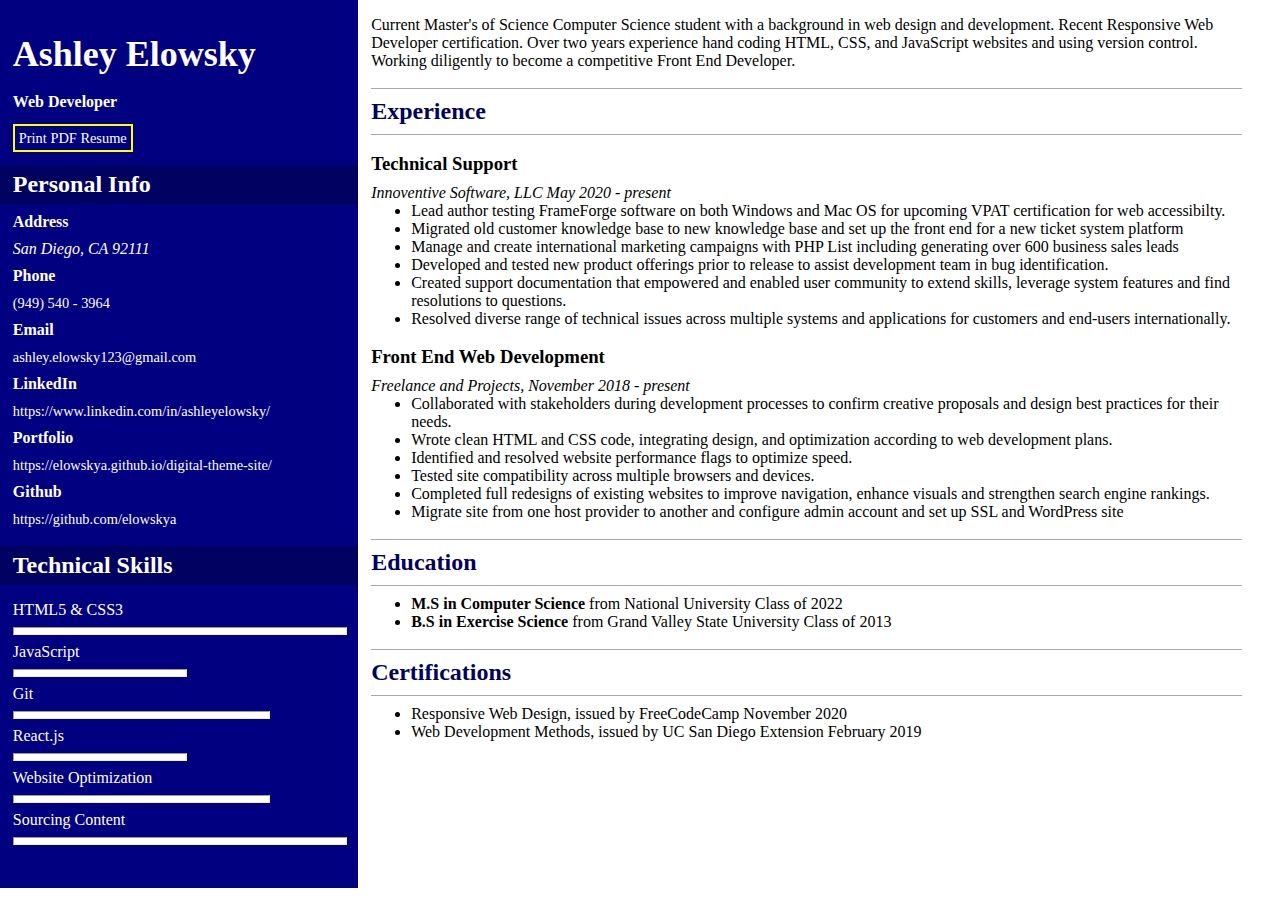
<file: pages/resume.html>
<!DOCTYPE html>
<html lang="en">
<head>
    <meta charset="UTF-8">
    <meta name="viewport" content="width=device-width, initial-scale=1.0">
    <title>Ashley L. Elowsky | Web Developer</title>

    <style>
        body {
            margin: 0;
            font-family: Georgia, 'Times New Roman', Times, serif;
        }

        span {
            font-weight: 600;
        }

        aside {
            background: navy;
            color: white;
            width: 26vw;
            padding: 1vh 1vw 3vh;
            float: left;  
        }

        h1 {
            font-size: 4vh;
            margin-bottom: 1vh;
        }

        .marginAdd {
            margin: 2vh 0;
        }

        aside a {
            color: white;
            text-decoration: none;
            font-size: 90%;
            word-wrap: break-word;
        }

        aside h2 {
            background-color: rgb(1, 1, 97);
            padding: 6px 1vw;
            margin: 2vh -1vw 1vh;
        }

        aside p {
            font-weight: 600;
            margin: 1vh 0;
        }

        main {
            display: inline-block;
            width: 68vw;
            padding: 0 1vw;
        }

        main h2 {
            color: rgb(1, 1, 97);
            padding: 1vh 0;
            border-top: 1px solid darkgray;
            border-bottom: 1px solid darkgray;
            margin: 2vh 0 1vh;
        }

        main h3 {
            margin: 2vh 0 1vh;
            padding: 0;
        }

        .info {
            margin: 0;
            padding: 0;
            font-style: italic;
        }

        main ul {
            margin: 0; 
        }

        aside ul {
            padding-left: 0;
        }

        aside ul li {
            list-style: none;
        }

        hr {
            margin-left: 0;
            padding: 3px;
            background-color: white;
        }

        .proficientSkill {
            width: 50%;
        }

        .intermediateSkill {
            width: 75%;
        }

        .advancedSkill { 
            width: 98%;
        }

        .clearFloat {
            clear: both;
        }

        .printPDF {
            border: 2px solid yellow;
            padding: 4px;
            margin: 2vh 0;
        }
    </style>
</head>

<body>
    
    <aside class="floatLeft">
        <h1>Ashley Elowsky</h1>
        <p class="marginAdd">Web Developer</p>
        <a class="printPDF" target="_blank" href="Ashley_Elowsky_Resume_Front_End_Developer_1.pdf">Print PDF Resume</a>

        <h2>Personal Info</h2>
        <p>Address</p>
        <address>San Diego, CA 92111</address>
        <p>Phone</p>
        <a href="tel:19495403964">(949) 540 - 3964</a>
        <p>Email</p>
        <a href="mailto:ashley.elowsky123@gmail.com">ashley.elowsky123@gmail.com</a>
        <p>LinkedIn</p>
        <a target="_blank" href="https://www.linkedin.com/in/ashleyelowsky/">https://www.linkedin.com/in/ashleyelowsky/</a>
        <p>Portfolio</p>
        <a target="_blank" href="https://elowskya.github.io/digital-theme-site/">https://elowskya.github.io/digital-theme-site/</a>
        <p>Github</p>
        <a target="_blank" href="https://github.com/elowskya">https://github.com/elowskya</a>

        <h2>Technical Skills</h2>
        <ul>
            <li>HTML5 & CSS3</li>
            <hr class="advancedSkill">
            <li>JavaScript</li>
            <hr class="proficientSkill">
            <li>Git</li>
            <hr class="intermediateSkill">
            <li>React.js</li>
            <hr class="proficientSkill">
            <li>Website Optimization</li>
            <hr class="intermediateSkill">
            <li>Sourcing Content</li>
            <hr class="advancedSkill">
        </ul>
    </aside>


    <main>
        <p>Current Master's of Science Computer Science student with a background in web design and development. 
            Recent Responsive Web Developer certification. Over two years experience hand coding HTML, CSS, and JavaScript
            websites and using version control. Working diligently to become a competitive Front End Developer.
        </p>

        <h2>Experience</h2>
        <h3>Technical Support</h3>
        <p class="info">Innoventive Software, LLC May 2020 - present</p>
        <ul>
            <li>Lead author testing FrameForge software on both Windows and Mac OS for upcoming VPAT certification for web accessibilty.</li>
            <li>Migrated old customer knowledge base to new knowledge base and set up the front end for a new ticket system platform</li>
            <li>Manage and create international marketing campaigns with PHP List including generating over 600 business sales leads</li>
            <li>Developed and tested new product offerings prior to release to assist development team in bug identification.</li>
            <li>Created support documentation that empowered and enabled user community to extend skills, leverage system features and find
                 resolutions to questions.</li>
            <li>Resolved diverse range of technical issues across multiple systems and applications for customers and end-users
                 internationally.</li>
        </ul>

        <h3>Front End Web Development</h3>
        <p class="info">Freelance and Projects, November 2018 - present</p>
            <ul>
             <li>Collaborated with stakeholders during development processes to confirm creative proposals and design best 
                 practices for their needs.</li>
             <li>Wrote clean HTML and CSS code, integrating design, and optimization according to web development plans.</li>
                <li>Identified and resolved website performance flags to optimize speed.</li>
                <li>Tested site compatibility across multiple browsers and devices.</li>
                <li>Completed full redesigns of existing websites to improve navigation, enhance visuals and strengthen search engine rankings.</li>
                <li>Migrate site from one host provider to another and configure admin account and set up SSL and WordPress site</li>
            </ul>

        <h2>Education</h2>
        <ul>
            <li><span>M.S in Computer Science</span> from National University Class of 2022</li>
            <li><span>B.S in Exercise Science</span> from Grand Valley State University Class of 2013</li>
        </ul>

        <h2>Certifications</h2>
        <ul>
            <li>Responsive Web Design, issued by FreeCodeCamp November 2020</li>
            <li>Web Development Methods, issued by UC San Diego Extension February 2019</li>
        </ul>

    </main>

    <div class="clearFloat"></div>

</body>
</html>
</file>
